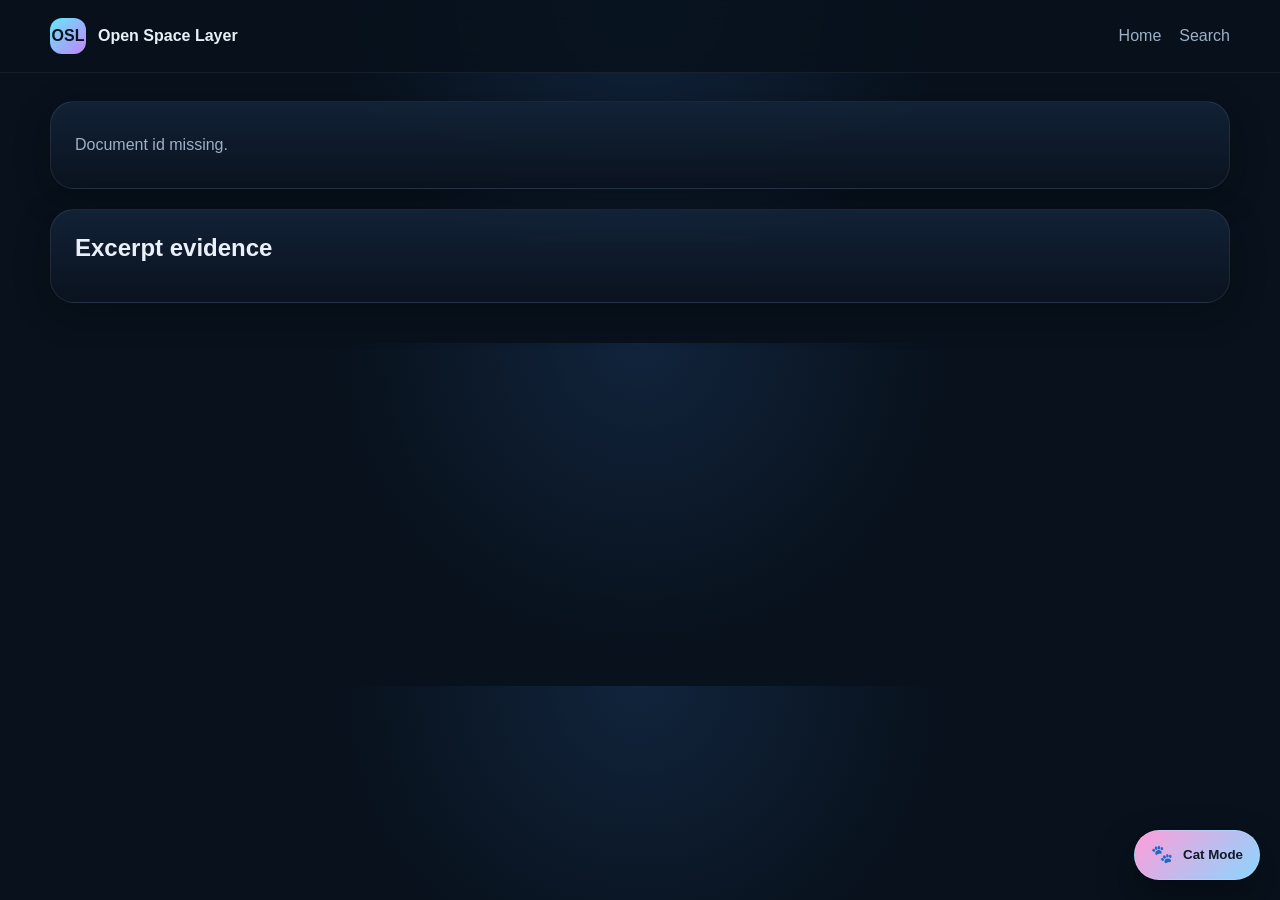
<file: web/document.html>
<!doctype html>
<html lang="en">
  <head>
    <meta charset="UTF-8" />
    <meta name="viewport" content="width=device-width, initial-scale=1.0" />
    <title>Document · Open Space Layer</title>
    <link rel="stylesheet" href="./styles.css" />
  </head>
  <body data-page="document">
    <header class="site-header">
      <div class="container nav">
        <a class="brand" href="./index.html"><span class="brand-mark">OSL</span><span>Open Space Layer</span></a>
        <div class="nav-links">
          <a href="./index.html">Home</a>
          <a href="./search.html">Search</a>
        </div>
      </div>
    </header>
    <main class="container page-shell">
      <section class="card">
        <div id="document-detail"></div>
      </section>
      <section class="card">
        <div class="section-head compact"><h2>Excerpt evidence</h2></div>
        <div id="document-excerpts" class="evidence-list"></div>
      </section>
    </main>
    <script src="./config.js"></script>
    <script src="./demo-data.js"></script>
    <script src="./app.js"></script>
    <script src="./cat-mode.js"></script>
  </body>
</html>
</file>
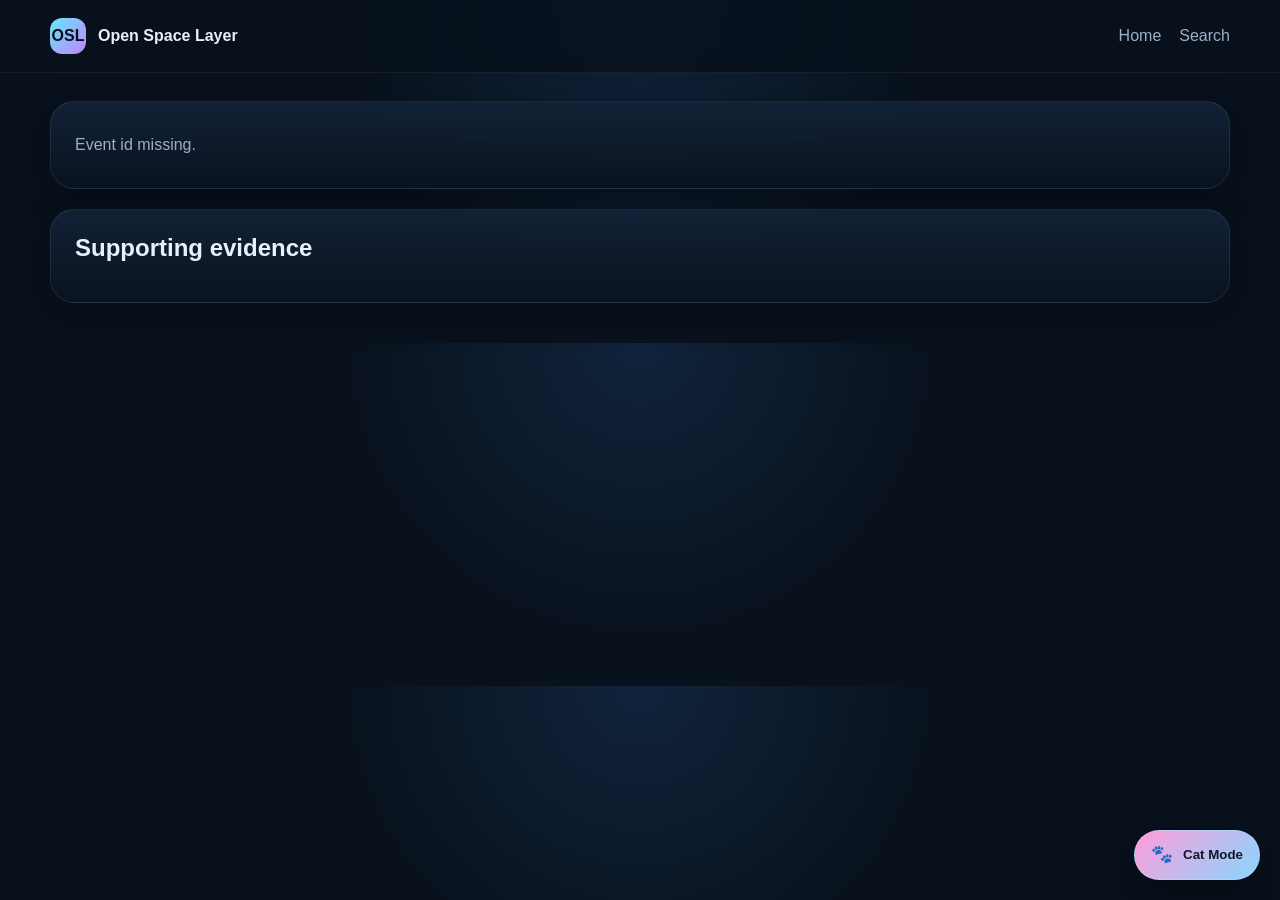
<file: web/event.html>
<!doctype html>
<html lang="en">
  <head>
    <meta charset="UTF-8" />
    <meta name="viewport" content="width=device-width, initial-scale=1.0" />
    <title>Event · Open Space Layer</title>
    <link rel="stylesheet" href="./styles.css" />
  </head>
  <body data-page="event">
    <header class="site-header">
      <div class="container nav">
        <a class="brand" href="./index.html"><span class="brand-mark">OSL</span><span>Open Space Layer</span></a>
        <div class="nav-links">
          <a href="./index.html">Home</a>
          <a href="./search.html">Search</a>
        </div>
      </div>
    </header>
    <main class="container page-shell">
      <section class="card">
        <div id="event-detail"></div>
      </section>
      <section class="card">
        <div class="section-head compact"><h2>Supporting evidence</h2></div>
        <div id="event-evidence" class="evidence-list"></div>
      </section>
    </main>
    <script src="./config.js"></script>
    <script src="./demo-data.js"></script>
    <script src="./app.js"></script>
    <script src="./cat-mode.js"></script>
  </body>
</html>
</file>
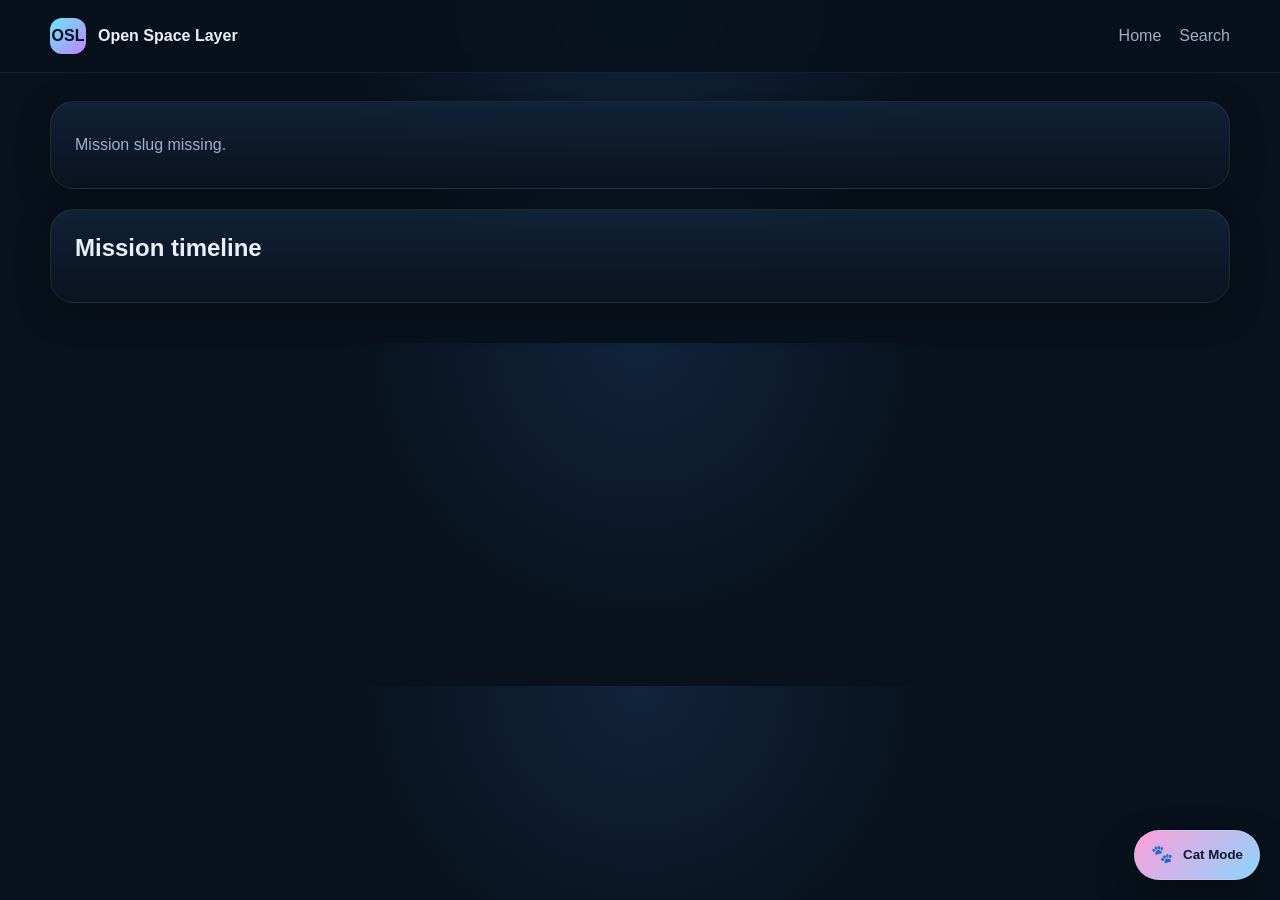
<file: web/mission.html>
<!doctype html>
<html lang="en">
  <head>
    <meta charset="UTF-8" />
    <meta name="viewport" content="width=device-width, initial-scale=1.0" />
    <title>Mission · Open Space Layer</title>
    <link rel="stylesheet" href="./styles.css" />
  </head>
  <body data-page="mission">
    <header class="site-header">
      <div class="container nav">
        <a class="brand" href="./index.html"><span class="brand-mark">OSL</span><span>Open Space Layer</span></a>
        <div class="nav-links">
          <a href="./index.html">Home</a>
          <a href="./search.html">Search</a>
        </div>
      </div>
    </header>
    <main class="container page-shell">
      <section class="card mission-hero">
        <div id="mission-hero"></div>
      </section>
      <section class="card">
        <div class="section-head compact">
          <h2>Mission timeline</h2>
        </div>
        <div id="timeline-list" class="timeline-list"></div>
      </section>
    </main>
    <script src="./config.js"></script>
    <script src="./demo-data.js"></script>
    <script src="./app.js"></script>
    <script src="./cat-mode.js"></script>
  </body>
</html>
</file>
<file: web/styles.css>
:root {
  --bg: #08111c;
  --panel: #0f1b2b;
  --panel-2: #132338;
  --text: #e9f0f8;
  --muted: #9db0c7;
  --line: #23374f;
  --accent: #67e8f9;
  --accent-2: #c084fc;
  --confirmed: #34d399;
  --derived: #fbbf24;
  --interpreted: #a78bfa;
  --unresolved: #f87171;
}
* { box-sizing: border-box; }
body {
  margin: 0;
  font-family: Inter, Segoe UI, Arial, sans-serif;
  background: radial-gradient(circle at top, #11243c 0%, var(--bg) 42%);
  color: var(--text);
}
a { color: inherit; text-decoration: none; }
.container { width: min(1180px, calc(100% - 32px)); margin: 0 auto; }
.site-header { border-bottom: 1px solid rgba(255,255,255,.06); position: sticky; top: 0; backdrop-filter: blur(10px); background: rgba(8,17,28,.84); z-index: 10; }
.nav { display:flex; align-items:center; justify-content:space-between; padding: 18px 0; gap: 20px; }
.brand { display:flex; align-items:center; gap: 12px; font-weight: 700; }
.brand-mark { display:grid; place-items:center; width: 36px; height: 36px; border-radius: 12px; background: linear-gradient(135deg, var(--accent), var(--accent-2)); color:#09111a; font-weight: 800; }
.nav-links { display:flex; gap: 18px; color: var(--muted); }
.hero { display:grid; grid-template-columns: 1.4fr .9fr; gap: 24px; padding: 42px 0 28px; }
.hero h1 { font-size: clamp(2.2rem, 4vw, 4.2rem); margin: 0 0 14px; line-height: 1.02; }
.hero p { color: var(--muted); max-width: 60ch; line-height: 1.7; }
.eyebrow { color: var(--accent); text-transform: uppercase; letter-spacing: .16em; font-size: .76rem; font-weight: 700; margin-bottom: 10px; }
.hero-panel, .card { background: linear-gradient(180deg, rgba(19,35,56,.94), rgba(10,19,31,.98)); border: 1px solid rgba(255,255,255,.08); border-radius: 24px; box-shadow: 0 10px 35px rgba(0,0,0,.28); }
.panel-card, .card { padding: 24px; }
.section-head { display:flex; justify-content:space-between; align-items:flex-end; gap: 16px; margin-bottom: 16px; }
.section-head.compact { align-items:center; }
.section-head h1, .section-head h2, .mission-hero h1 { margin: 0; }
.text-link { color: var(--accent); }
.search-bar { display:flex; gap: 12px; flex-wrap: wrap; }
.search-bar input, .filters-row select {
  flex: 1 1 260px;
  min-height: 48px;
  border-radius: 16px;
  border: 1px solid var(--line);
  background: rgba(255,255,255,.03);
  color: var(--text);
  padding: 0 16px;
}
.search-bar.large input { min-height: 58px; font-size: 1.02rem; }
button {
  min-height: 48px;
  border: 0;
  border-radius: 16px;
  padding: 0 18px;
  font-weight: 700;
  background: linear-gradient(135deg, var(--accent), #7dd3fc);
  color: #06111c;
  cursor: pointer;
}
.split-grid { display:grid; grid-template-columns: 1fr 1.1fr; gap: 24px; padding: 10px 0 42px; }
.card-lg { min-height: 280px; }
.chip-row, .trust-row { display:flex; gap: 10px; flex-wrap: wrap; margin-top: 14px; }
.trust-pill, .chip, .badge {
  display:inline-flex; align-items:center; gap: 8px; padding: 8px 12px; border-radius: 999px;
  background: rgba(255,255,255,.05); border: 1px solid rgba(255,255,255,.08); font-size: .92rem;
}
.badge.confirmed { background: rgba(52,211,153,.15); color: #c6ffea; border-color: rgba(52,211,153,.34); }
.badge.derived { background: rgba(251,191,36,.14); color: #fde9ad; border-color: rgba(251,191,36,.34); }
.badge.interpreted { background: rgba(167,139,250,.16); color: #efe6ff; border-color: rgba(167,139,250,.34); }
.badge.unresolved { background: rgba(248,113,113,.13); color: #ffd3d3; border-color: rgba(248,113,113,.34); }
.evidence-demo { display:flex; gap: 10px; flex-wrap: wrap; margin: 12px 0 10px; }
.muted { color: var(--muted); margin-top: 8px; }
.mission-grid, .results-list, .timeline-list, .evidence-list { display:grid; gap: 14px; }
.mission-card, .result-card, .timeline-item, .evidence-card {
  background: rgba(255,255,255,.03); border: 1px solid rgba(255,255,255,.06); border-radius: 20px; padding: 18px;
}
.mission-card:hover, .result-card:hover, .timeline-item:hover { border-color: rgba(103,232,249,.35); }
.meta-row { display:flex; gap: 10px; flex-wrap: wrap; margin: 10px 0 8px; color: var(--muted); font-size: .9rem; }
.result-title, .timeline-title { font-size: 1.1rem; font-weight: 700; margin: 0; }
.result-snippet, .timeline-summary, .doc-text { color: var(--muted); line-height: 1.65; }
.filters-row { display:flex; gap: 12px; flex-wrap: wrap; margin-top: 16px; align-items:end; }
.filters-row label { display:grid; gap: 6px; color: var(--muted); }
.checkbox-label { display:flex !important; align-items:center; gap: 10px; min-height: 48px; }
.page-shell { display:grid; gap: 20px; padding: 28px 0 40px; }
.kv-grid { display:grid; grid-template-columns: repeat(3, minmax(0, 1fr)); gap: 12px; margin-top: 16px; }
.kv-card { background: rgba(255,255,255,.03); border-radius: 18px; padding: 14px; border: 1px solid rgba(255,255,255,.06); }
.kv-label { color: var(--muted); font-size: .84rem; text-transform: uppercase; letter-spacing: .08em; }
.kv-value { font-size: 1.2rem; font-weight: 700; margin-top: 8px; }
.disclosure { margin-top: 14px; padding: 14px; border-radius: 16px; background: rgba(255,255,255,.03); border: 1px solid rgba(255,255,255,.06); }
.code-note { font-family: ui-monospace, SFMono-Regular, Menlo, Consolas, monospace; font-size: .92rem; }
.source-link { color: var(--accent); }
.empty { color: var(--muted); padding: 10px 0; }
@media (max-width: 900px) {
  .hero, .split-grid { grid-template-columns: 1fr; }
  .kv-grid { grid-template-columns: 1fr; }
}


.citation-row { display:flex; gap:8px; flex-wrap:wrap; margin: 10px 0 6px; }
.citation-chip {
  min-height: 0;
  padding: 6px 10px;
  border-radius: 999px;
  border: 1px solid rgba(103,232,249,.28);
  background: rgba(103,232,249,.08);
  color: #c7f9ff;
  font-size: .84rem;
  font-weight: 700;
  cursor: pointer;
}
.citation-chip:hover { border-color: rgba(103,232,249,.55); background: rgba(103,232,249,.14); }
.drawer-backdrop {
  position: fixed; inset: 0; background: rgba(2,8,15,.72); backdrop-filter: blur(4px);
  display: grid; place-items: center; padding: 24px; z-index: 50;
}
.drawer-backdrop.hidden { display:none; }
.drawer-panel {
  width: min(780px, 100%); max-height: min(82vh, 920px); overflow: auto;
  background: linear-gradient(180deg, rgba(19,35,56,.98), rgba(10,19,31,1));
  border: 1px solid rgba(255,255,255,.08); border-radius: 24px; padding: 22px;
  box-shadow: 0 30px 90px rgba(0,0,0,.5);
}
.drawer-head { display:flex; align-items:flex-start; justify-content:space-between; gap:16px; margin-bottom: 16px; }
.drawer-close {
  min-height: 40px; min-width: 40px; border-radius: 12px; padding: 0;
  background: rgba(255,255,255,.06); color: var(--text); border: 1px solid rgba(255,255,255,.08);
}
.drawer-body { display:grid; gap: 14px; }
.drawer-meta { display:flex; gap: 8px; flex-wrap: wrap; }
.citation-grid { grid-template-columns: repeat(3, minmax(0, 1fr)); }
.citation-small { font-size: .95rem; line-height: 1.4; }
.excerpt-highlight { border-color: rgba(103,232,249,.55); box-shadow: 0 0 0 1px rgba(103,232,249,.22) inset; }
body.drawer-open { overflow: hidden; }

.cat-banner{display:flex;gap:14px;justify-content:flex-end;align-items:center;padding-top:18px;color:#ffd7f4;font-size:1.4rem;opacity:.92}
.news-card{margin-bottom:40px}
.news-list{display:grid;grid-template-columns:repeat(2,minmax(0,1fr));gap:14px}
.news-item{background:rgba(255,255,255,.03);border:1px solid rgba(255,255,255,.06);border-radius:20px;padding:18px;position:relative;overflow:hidden}
.news-item::after{content:'🐾';position:absolute;right:14px;bottom:10px;opacity:.14;font-size:2.1rem}
.news-actions{display:flex;gap:10px;flex-wrap:wrap;margin-top:12px}
.hero h1 .spark{color:#ffd7f4;text-shadow:0 0 18px rgba(255,215,244,.28)}
.mission-card::before,.result-card::before,.timeline-item::before{content:'';position:absolute}
.mission-card,.result-card,.timeline-item{position:relative;overflow:hidden}
.mission-card::after,.result-card::after,.timeline-item::after{content:'✦';position:absolute;right:16px;top:14px;color:rgba(255,215,244,.18);font-size:1.2rem}
@media (max-width: 900px){.news-list{grid-template-columns:1fr}.cat-banner{justify-content:flex-start}}


/* v0.7 Cat Mode */
.cat-launcher {
  position: fixed;
  right: 1.25rem;
  bottom: 1.25rem;
  z-index: 60;
  border: 1px solid rgba(255,255,255,0.15);
  background: linear-gradient(135deg, #ff9dd9, #8ad5ff);
  color: #111827;
  border-radius: 999px;
  padding: 0.85rem 1rem;
  display: inline-flex;
  gap: 0.6rem;
  align-items: center;
  font-weight: 800;
  box-shadow: 0 18px 38px rgba(0,0,0,0.35);
  cursor: pointer;
}
.cat-launcher-face { font-size: 1.1rem; }
.cat-launcher:hover { transform: translateY(-2px) scale(1.02); }
.cat-modal {
  position: fixed;
  inset: 0;
  background: rgba(2, 6, 23, 0.8);
  backdrop-filter: blur(8px);
  z-index: 70;
  display: grid;
  place-items: center;
  padding: 1rem;
}
.cat-modal.hidden { display: none; }
.cat-modal-panel {
  width: min(900px, 100%);
  background: linear-gradient(180deg, rgba(16,23,42,0.98), rgba(30,41,59,0.98));
  border: 1px solid rgba(255,255,255,0.1);
  border-radius: 28px;
  box-shadow: 0 30px 80px rgba(0,0,0,0.45);
  padding: 1.25rem;
}
.cat-modal-head {
  display: flex;
  justify-content: space-between;
  align-items: center;
  gap: 1rem;
}
.cat-modal-head h2 { margin: 0.2rem 0 0; }
.cat-head-icons { display: flex; gap: 0.5rem; font-size: 1.4rem; }
.cat-close {
  font-size: 1.8rem;
  border: 0;
  background: transparent;
  color: #fff;
  cursor: pointer;
}
.cat-subhead { color: #cbd5e1; margin: 0.6rem 0 1rem; }
.cat-tab-row { display: flex; gap: 0.5rem; margin-bottom: 1rem; flex-wrap: wrap; }
.cat-tab {
  border: 1px solid rgba(255,255,255,0.12);
  background: rgba(255,255,255,0.04);
  color: #fff;
  padding: 0.65rem 0.9rem;
  border-radius: 999px;
  cursor: pointer;
  font-weight: 700;
}
.cat-tab.active {
  background: linear-gradient(135deg, rgba(255,157,217,0.22), rgba(138,213,255,0.22));
  border-color: rgba(255,255,255,0.28);
}
.cat-tab-panel.hidden { display: none; }
.cat-live-grid {
  display: grid;
  grid-template-columns: repeat(auto-fit, minmax(240px, 1fr));
  gap: 1rem;
}
.cat-live-card, .cat-fact-card {
  background: rgba(255,255,255,0.04);
  border: 1px solid rgba(255,255,255,0.08);
  border-radius: 20px;
  padding: 1rem;
}
.cat-live-card h3 { margin: 0.45rem 0; }
.cat-live-actions { margin-top: 0.9rem; }
.cat-note {
  margin-top: 0.9rem;
  color: #cbd5e1;
  background: rgba(255,255,255,0.04);
  border-radius: 16px;
  padding: 0.85rem 1rem;
}
.cat-stage {
  position: relative;
  overflow: hidden;
  min-height: 280px;
  border-radius: 24px;
  border: 1px solid rgba(255,255,255,0.08);
  background: radial-gradient(circle at top, rgba(147,197,253,0.2), rgba(12,18,33,0.95));
}
.cat-float {
  position: absolute;
  font-size: 2.2rem;
  animation: catFloat 8s ease-in-out infinite;
}
.cat-one { left: 8%; top: 16%; animation-delay: 0s; }
.cat-two { right: 10%; top: 22%; animation-delay: 1.3s; }
.cat-three { left: 18%; bottom: 22%; animation-delay: 2.2s; }
.cat-four { right: 16%; bottom: 18%; animation-delay: 0.7s; }
.cat-bed {
  position: absolute;
  left: 50%; bottom: 1.25rem; transform: translateX(-50%);
  width: min(320px, 80%);
  height: 110px;
  border-radius: 999px;
  background: linear-gradient(180deg, #f9a8d4, #f472b6);
  box-shadow: inset 0 10px 25px rgba(255,255,255,0.22), 0 14px 30px rgba(0,0,0,0.35);
}
.cat-sleeper {
  position: absolute;
  left: 50%; top: 50%; transform: translate(-50%, -55%);
  font-size: 3rem;
  animation: catNod 2.5s ease-in-out infinite;
}
.sleep-bubble {
  position: absolute;
  right: 18%; top: 12%;
  font-weight: 800; color: #111827;
  animation: sleepPulse 2s ease-in-out infinite;
}
.cat-facts {
  display: grid;
  grid-template-columns: repeat(auto-fit, minmax(220px, 1fr));
  gap: 1rem;
  margin-top: 1rem;
}
body.cat-mode-open { overflow: hidden; }
.hero::after {
  content: '🐈  🐾  🛰️';
  position: absolute;
  right: 1rem;
  top: 1rem;
  opacity: 0.26;
  letter-spacing: 0.35rem;
  font-size: 1.4rem;
}
@keyframes catFloat {
  0%, 100% { transform: translateY(0) rotate(0deg); }
  50% { transform: translateY(-16px) rotate(6deg); }
}
@keyframes catNod {
  0%, 100% { transform: translate(-50%, -55%) rotate(0deg); }
  50% { transform: translate(-50%, -50%) rotate(-4deg); }
}
@keyframes sleepPulse {
  0%, 100% { transform: scale(1); opacity: 0.7; }
  50% { transform: scale(1.08); opacity: 1; }
}
@media (max-width: 640px) {
  .cat-launcher-label { display: none; }
  .cat-launcher { padding: 0.95rem; }
  .cat-modal-panel { padding: 1rem; }
}
</file>
